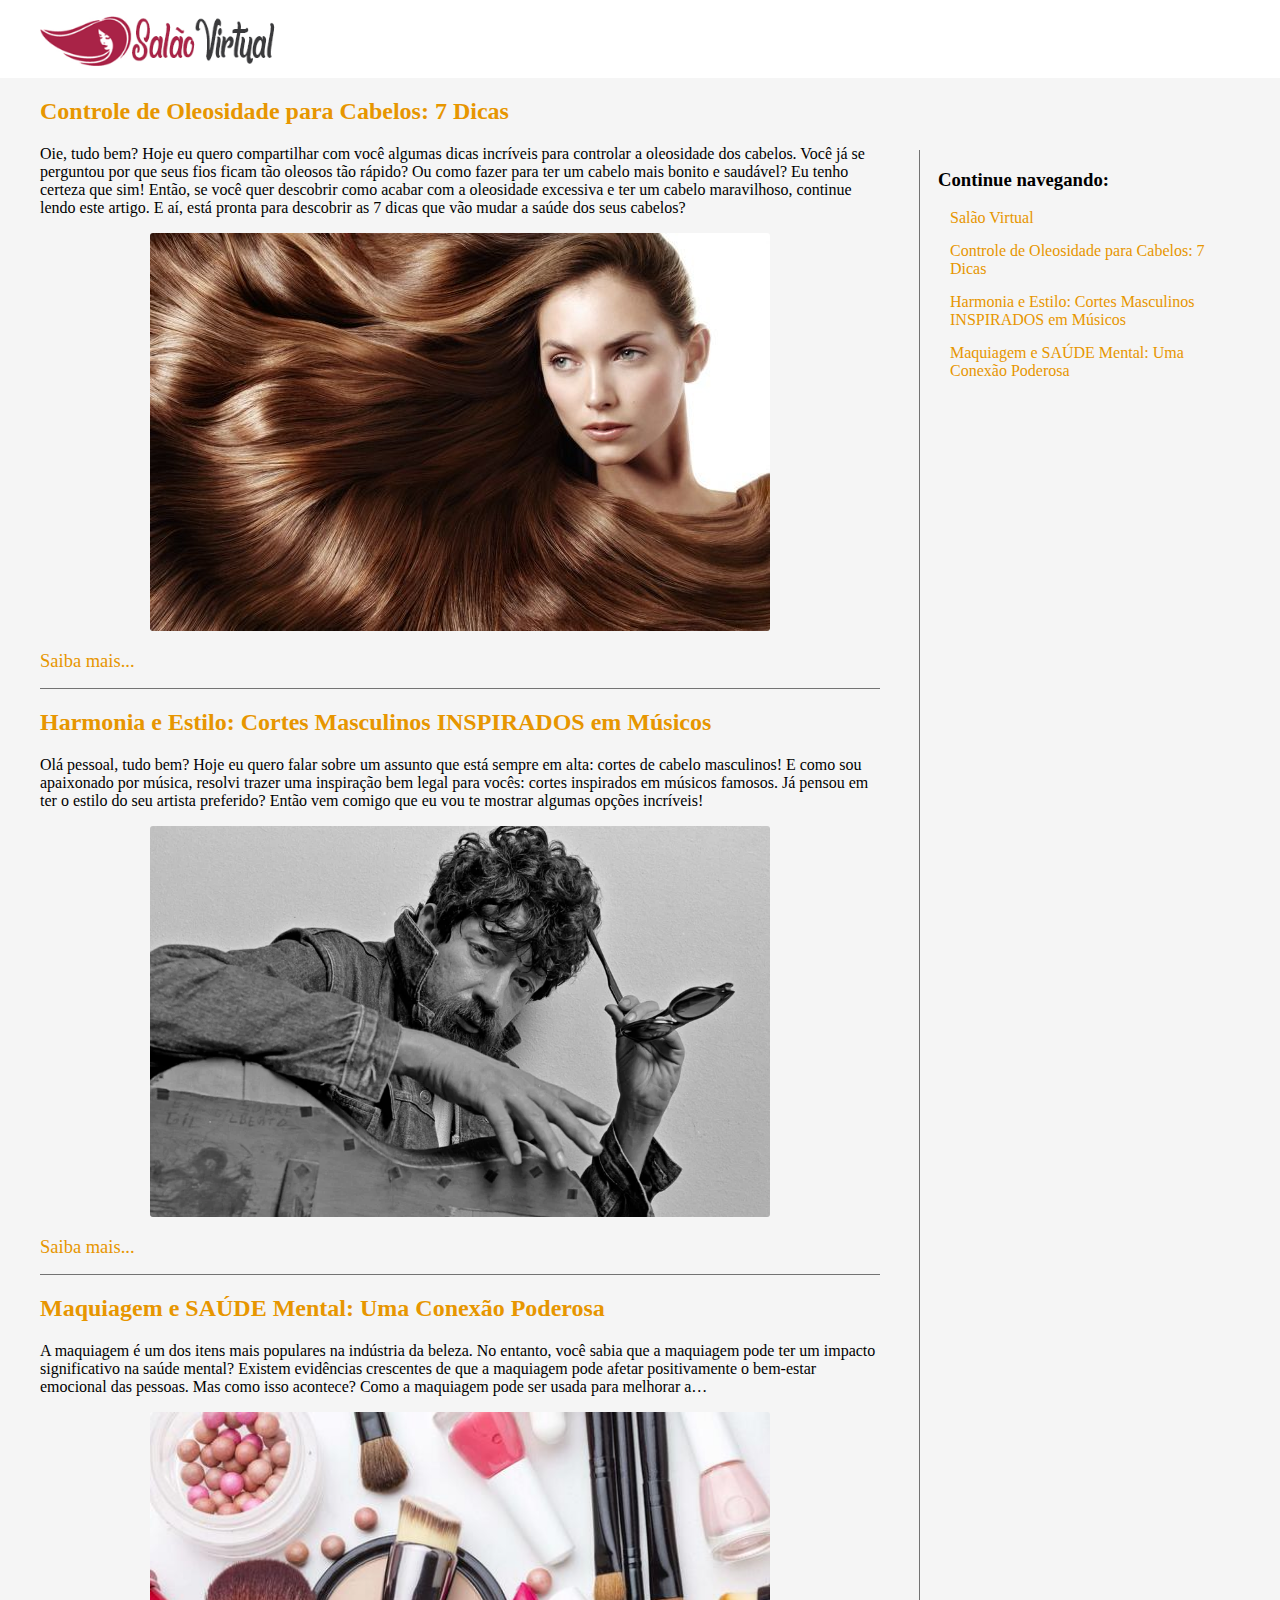
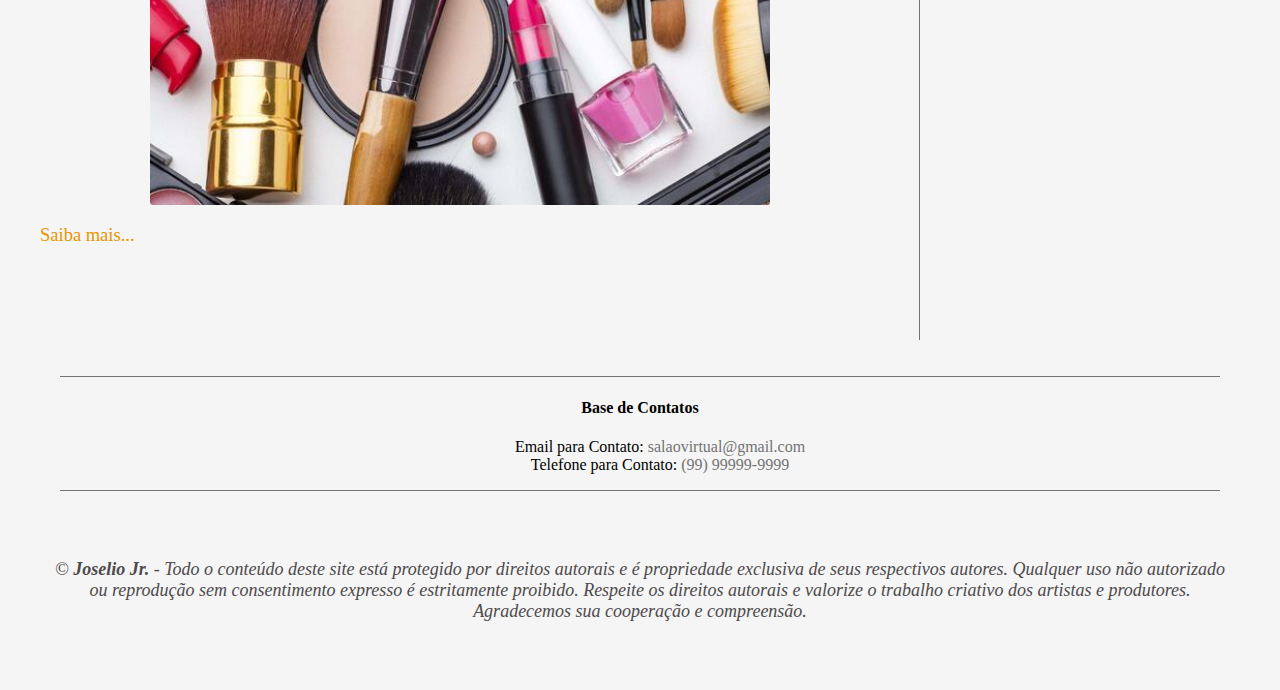
<file: index.html>
<!DOCTYPE html>
<html lang="pt-br">
<head>
    <meta charset="UTF-8">
    <meta http-equiv="X-UA-Compatible" content="IE=edge">
    <meta name="viewport" content="width=device-width, initial-scale=1.0">
    <title>Salão Virtual</title>
    <link rel="stylesheet" type="text/css" href="CSS/style.css">
    <link rel="shortcut icon" href="IMAGENS/icon.png" type="image/x-icon">
</head>
<body>
    <header>
        <figure id="logo">
            <a href="index.html"><img src="IMAGENS/logo.png" alt="Salão Virtual"></a>
        </figure>
    </header>

    <section>
        <div class="cont">
            <a class="tit" href="oliosidade.html">
                <h2>Controle de Oleosidade para Cabelos: 7 Dicas</h2>
            </a>


            <article>
                <p>
                    Oie, tudo bem? Hoje eu quero compartilhar com você algumas dicas incríveis para controlar a
                    oleosidade
                    dos cabelos. Você já se perguntou por que seus fios ficam tão oleosos tão rápido? Ou como fazer para
                    ter
                    um cabelo mais bonito e saudável? Eu tenho certeza que sim! Então, se você quer descobrir como
                    acabar
                    com a oleosidade excessiva e ter um cabelo maravilhoso, continue lendo este artigo. E aí, está
                    pronta
                    para descobrir as 7 dicas que vão mudar a saúde dos seus cabelos?
                </p>

                <figure class="mageart">
                    <a href="oliosidade.html"><img src="IMAGENS/cabelo.png" alt="Cabelo Liso"></a>
                </figure>
            </article>

            <p class="mais">
                <a href="oliosidade.html">Saiba mais...</a>
            </p>
        </div>

        <div class="cont">
            <a class="tit" href="musica.html">
                <h2>Harmonia e Estilo: Cortes Masculinos INSPIRADOS em Músicos</h2>
            </a>

            <article>
                <p>
                    Olá pessoal, tudo bem? Hoje eu quero falar sobre um assunto que está sempre em alta: cortes de
                    cabelo
                    masculinos! E como sou apaixonado por música, resolvi trazer uma inspiração bem legal para vocês:
                    cortes
                    inspirados em músicos famosos. Já pensou em ter o estilo do seu artista preferido? Então vem comigo
                    que
                    eu vou te mostrar algumas opções incríveis!
                </p>

                <figure class="mageart">
                    <a href="musica.html"><img src="IMAGENS/cabelo_musica.png" alt="Cabelo com referência musical"></a>
                </figure>
            </article>

            <p class="mais">
                <a href="musica.html">Saiba mais...</a>
            </p>
        </div>

        <div style="border-bottom: 0;" class="cont">
            <a class="tit" href="maquiagem.html">
                <h2>Maquiagem e SAÚDE Mental: Uma Conexão Poderosa</h2>
            </a>

            <article>
                <p>
                    A maquiagem é um dos itens mais populares na indústria da beleza. No entanto, você sabia que a
                    maquiagem pode ter um impacto significativo na saúde mental? Existem evidências crescentes de que a
                    maquiagem pode afetar positivamente o bem-estar emocional das pessoas. Mas como isso acontece? Como
                    a maquiagem pode ser usada para melhorar a…
                </p>

                <figure class="mageart">
                    <a href="maquiagem.html"><img src="IMAGENS/maquiagem.png" alt="Maquiagem"></a>
                </figure>
            </article>

            <p class="mais">
                <a href="maquiagem.html">Saiba mais...</a>
            </p>
        </div>
    </section>

    <section id="navegation">
        <aside>
            <nav>
                <h3>Continue navegando:</h3>
                
                <ul>
                    <li>
                        <a href="index.html">Salão Virtual</a>
                    </li>
                    <li>
                        <a href="oliosidade.html">Controle de Oleosidade para Cabelos: 7 Dicas</a>
                    </li>
                    <li>
                        <a href="musica.html">Harmonia e Estilo: Cortes Masculinos INSPIRADOS em Músicos</a>
                    </li>
                    <li>
                        <a href="maquiagem.html">Maquiagem e SAÚDE Mental: Uma Conexão Poderosa</a>
                    </li>
                </ul>
            </nav>
        </aside>
    </section>

    <footer>
        <div id="rodape">
            <h4>Base de Contatos</h4>

            <ul>
                <li>
                    Email para Contato: <a target="_blank" href="https://www.google.com/intl/pt-BR/gmail/about/">salaovirtual@gmail.com</a>
                </li>
                <li>
                    Telefone para Contato: <a target="_blank" href="https://web.whatsapp.com/">(99) 99999-9999</a>
                </li>
            </ul>
        </div>

        <div id="ass">
            <p>
                <i>&copy; <b>Joselio Jr.</b> - Todo o conteúdo deste site está protegido por direitos autorais e é propriedade exclusiva de seus respectivos autores. 
                Qualquer uso não autorizado ou reprodução sem consentimento expresso é estritamente proibido. Respeite os direitos autorais e valorize o trabalho 
                criativo dos artistas e produtores. Agradecemos sua cooperação e compreensão.</i>
            </p>
        </div>
    </footer>
</body>
</html>
</file>
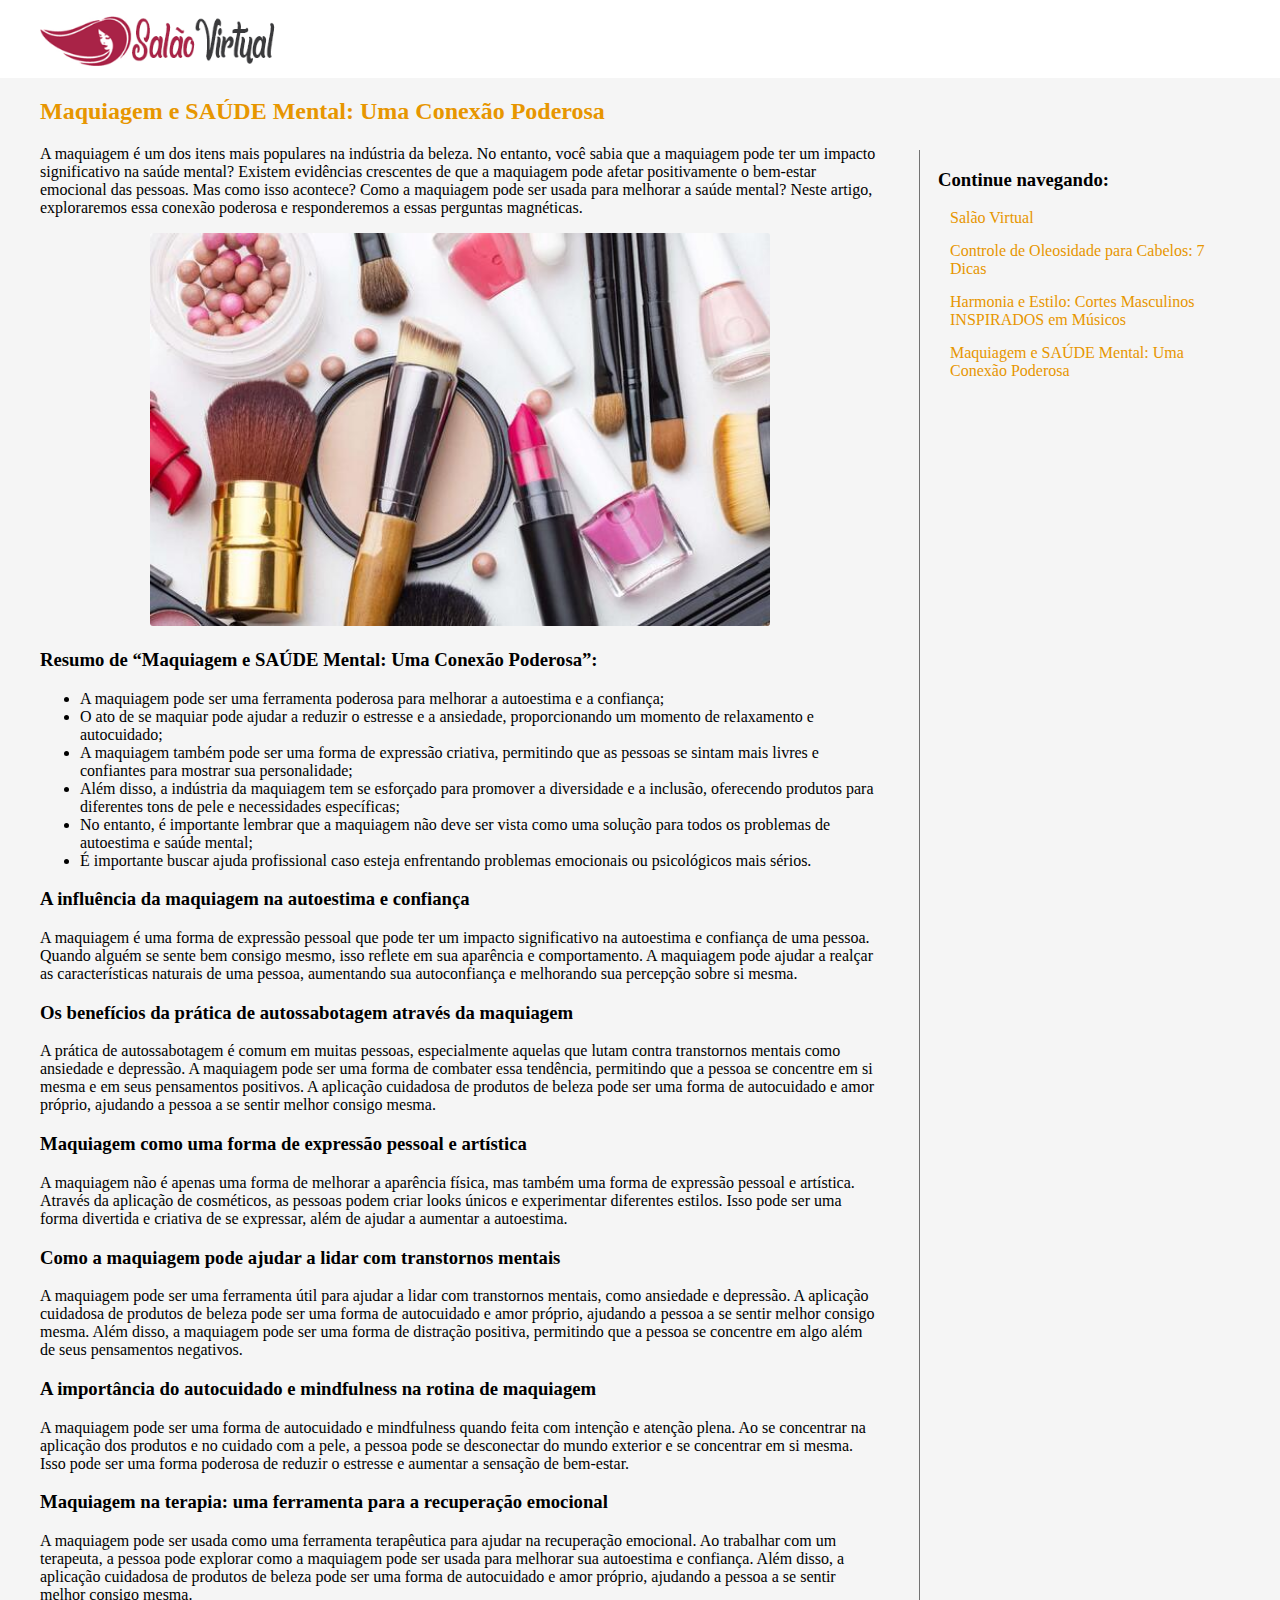
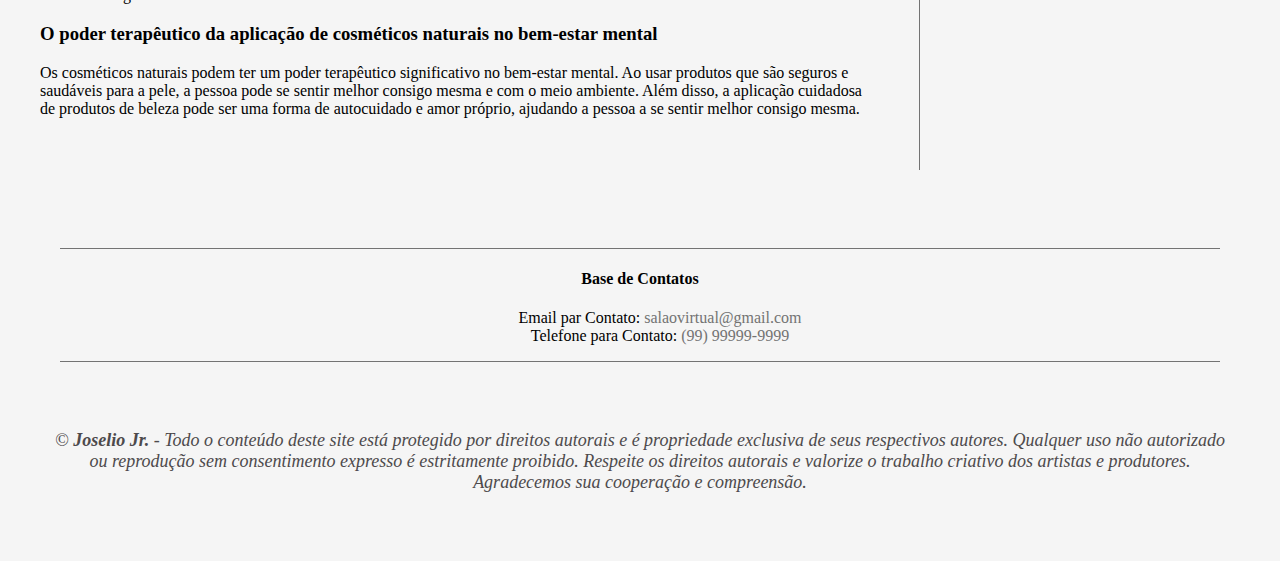
<file: maquiagem.html>
<!DOCTYPE html>
<html lang="pt-br">
<head>
    <meta charset="UTF-8">
    <meta http-equiv="X-UA-Compatible" content="IE=edge">
    <meta name="viewport" content="width=device-width, initial-scale=1.0">
    <title>Maquiagem e Saúde Mental</title>
    <link rel="stylesheet" type="text/css" href="CSS/style.css">
    <link rel="shortcut icon" href="IMAGENS/icon.png" type="image/x-icon">
</head>
<body>
    <header>
        <figure id="logo">
            <a href="index.html"><img src="IMAGENS/logo.png" alt="Salão Virtual"></a>
        </figure>
    </header>

    <section>
        <article>
            <h2>Maquiagem e SAÚDE Mental: Uma Conexão Poderosa</h2>

            <p>
                A maquiagem é um dos itens mais populares na indústria da beleza. No entanto, você sabia que a maquiagem
                pode ter um impacto significativo na saúde mental? Existem evidências crescentes de que a maquiagem pode
                afetar positivamente o bem-estar emocional das pessoas. Mas como isso acontece? Como a maquiagem pode
                ser usada para melhorar a saúde mental? Neste artigo, exploraremos essa conexão poderosa e responderemos
                a essas perguntas magnéticas.
            </p>

            <figure class="mageart">
                <img src="IMAGENS/maquiagem.png" alt="Maquiagem">
            </figure>

            <h3>Resumo de “Maquiagem e SAÚDE Mental: Uma Conexão Poderosa”:</h3>

            <ul>
                <li>
                    A maquiagem pode ser uma ferramenta poderosa para melhorar a autoestima e a confiança;
                </li>
                <li>
                    O ato de se maquiar pode ajudar a reduzir o estresse e a ansiedade, proporcionando um momento de
                    relaxamento e autocuidado;
                </li>
                <li>
                    A maquiagem também pode ser uma forma de expressão criativa, permitindo que as pessoas se sintam
                    mais livres e confiantes para mostrar sua personalidade;
                </li>
                <li>
                    Além disso, a indústria da maquiagem tem se esforçado para promover a diversidade e a inclusão,
                    oferecendo produtos para diferentes tons de pele e necessidades específicas;
                </li>
                <li>
                    No entanto, é importante lembrar que a maquiagem não deve ser vista como uma solução para todos os
                    problemas de autoestima e saúde mental;
                </li>
                <li>
                    É importante buscar ajuda profissional caso esteja enfrentando problemas emocionais ou psicológicos
                    mais sérios.
                </li>
            </ul>

            <h3>A influência da maquiagem na autoestima e confiança</h3>

            <p>
                A maquiagem é uma forma de expressão pessoal que pode ter um impacto significativo na autoestima e
                confiança de uma pessoa. Quando alguém se sente bem consigo mesmo, isso reflete em sua aparência e
                comportamento. A maquiagem pode ajudar a realçar as características naturais de uma pessoa, aumentando
                sua autoconfiança e melhorando sua percepção sobre si mesma.
            </p>

            <h3>Os benefícios da prática de autossabotagem através da maquiagem</h3>

            <p>
                A prática de autossabotagem é comum em muitas pessoas, especialmente aquelas que lutam contra
                transtornos mentais como ansiedade e depressão. A maquiagem pode ser uma forma de combater essa
                tendência, permitindo que a pessoa se concentre em si mesma e em seus pensamentos positivos. A aplicação
                cuidadosa de produtos de beleza pode ser uma forma de autocuidado e amor próprio, ajudando a pessoa a se
                sentir melhor consigo mesma.
            </p>

            <h3>Maquiagem como uma forma de expressão pessoal e artística</h3>

            <p>
                A maquiagem não é apenas uma forma de melhorar a aparência física, mas também uma forma de expressão
                pessoal e artística. Através da aplicação de cosméticos, as pessoas podem criar looks únicos e
                experimentar diferentes estilos. Isso pode ser uma forma divertida e criativa de se expressar, além de
                ajudar a aumentar a autoestima.
            </p>

            <h3>Como a maquiagem pode ajudar a lidar com transtornos mentais</h3>

            <p>
                A maquiagem pode ser uma ferramenta útil para ajudar a lidar com transtornos mentais, como ansiedade e
                depressão. A aplicação cuidadosa de produtos de beleza pode ser uma forma de autocuidado e amor próprio,
                ajudando a pessoa a se sentir melhor consigo mesma. Além disso, a maquiagem pode ser uma forma de
                distração positiva, permitindo que a pessoa se concentre em algo além de seus pensamentos negativos.
            </p>

            <h3>A importância do autocuidado e mindfulness na rotina de maquiagem</h3>

            <p>
                A maquiagem pode ser uma forma de autocuidado e mindfulness quando feita com intenção e atenção plena.
                Ao se concentrar na aplicação dos produtos e no cuidado com a pele, a pessoa pode se desconectar do
                mundo exterior e se concentrar em si mesma. Isso pode ser uma forma poderosa de reduzir o estresse e
                aumentar a sensação de bem-estar.
            </p>

            <h3>Maquiagem na terapia: uma ferramenta para a recuperação emocional</h3>

            <p>
                A maquiagem pode ser usada como uma ferramenta terapêutica para ajudar na recuperação emocional. Ao
                trabalhar com um terapeuta, a pessoa pode explorar como a maquiagem pode ser usada para melhorar sua
                autoestima e confiança. Além disso, a aplicação cuidadosa de produtos de beleza pode ser uma forma de
                autocuidado e amor próprio, ajudando a pessoa a se sentir melhor consigo mesma.
            </p>

            <h3>O poder terapêutico da aplicação de cosméticos naturais no bem-estar mental</h3>

            <p>
                Os cosméticos naturais podem ter um poder terapêutico significativo no bem-estar mental. Ao usar
                produtos que são seguros e saudáveis para a pele, a pessoa pode se sentir melhor consigo mesma e com o
                meio ambiente. Além disso, a aplicação cuidadosa de produtos de beleza pode ser uma forma de autocuidado
                e amor próprio, ajudando a pessoa a se sentir melhor consigo mesma.
            </p>
        </article>
    </section>

    <section id="navegation">
        <aside style="height: 1620px;">
            <nav>
                <h3>Continue navegando:</h3>
                
                <ul>
                    <li>
                        <a href="index.html">Salão Virtual</a>
                    </li>
                    <li>
                        <a href="oliosidade.html">Controle de Oleosidade para Cabelos: 7 Dicas</a>
                    </li>
                    <li>
                        <a href="musica.html">Harmonia e Estilo: Cortes Masculinos INSPIRADOS em Músicos</a>
                    </li>
                    <li>
                        <a href="maquiagem.html">Maquiagem e SAÚDE Mental: Uma Conexão Poderosa</a>
                    </li>
                </ul>
            </nav>
        </aside>
    </section>

    <footer>
        <div id="rodape">
            <h4>Base de Contatos</h4>

            <ul>
                <li>
                    Email par Contato: <a target="_blank" href="https://www.google.com/intl/pt-BR/gmail/about/">salaovirtual@gmail.com</a>
                </li>
                <li>
                    Telefone para Contato: <a target="_blank" href="https://web.whatsapp.com/">(99) 99999-9999</a>
                </li>
            </ul>
        </div>

        <div id="ass">
            <p>
                <i>&copy; <b>Joselio Jr.</b> - Todo o conteúdo deste site está protegido por direitos autorais e é propriedade exclusiva de seus respectivos autores. 
                Qualquer uso não autorizado ou reprodução sem consentimento expresso é estritamente proibido. Respeite os direitos autorais e valorize o trabalho 
                criativo dos artistas e produtores. Agradecemos sua cooperação e compreensão.</i>
            </p>
        </div>
    </footer>
</body>
</html>
</file>
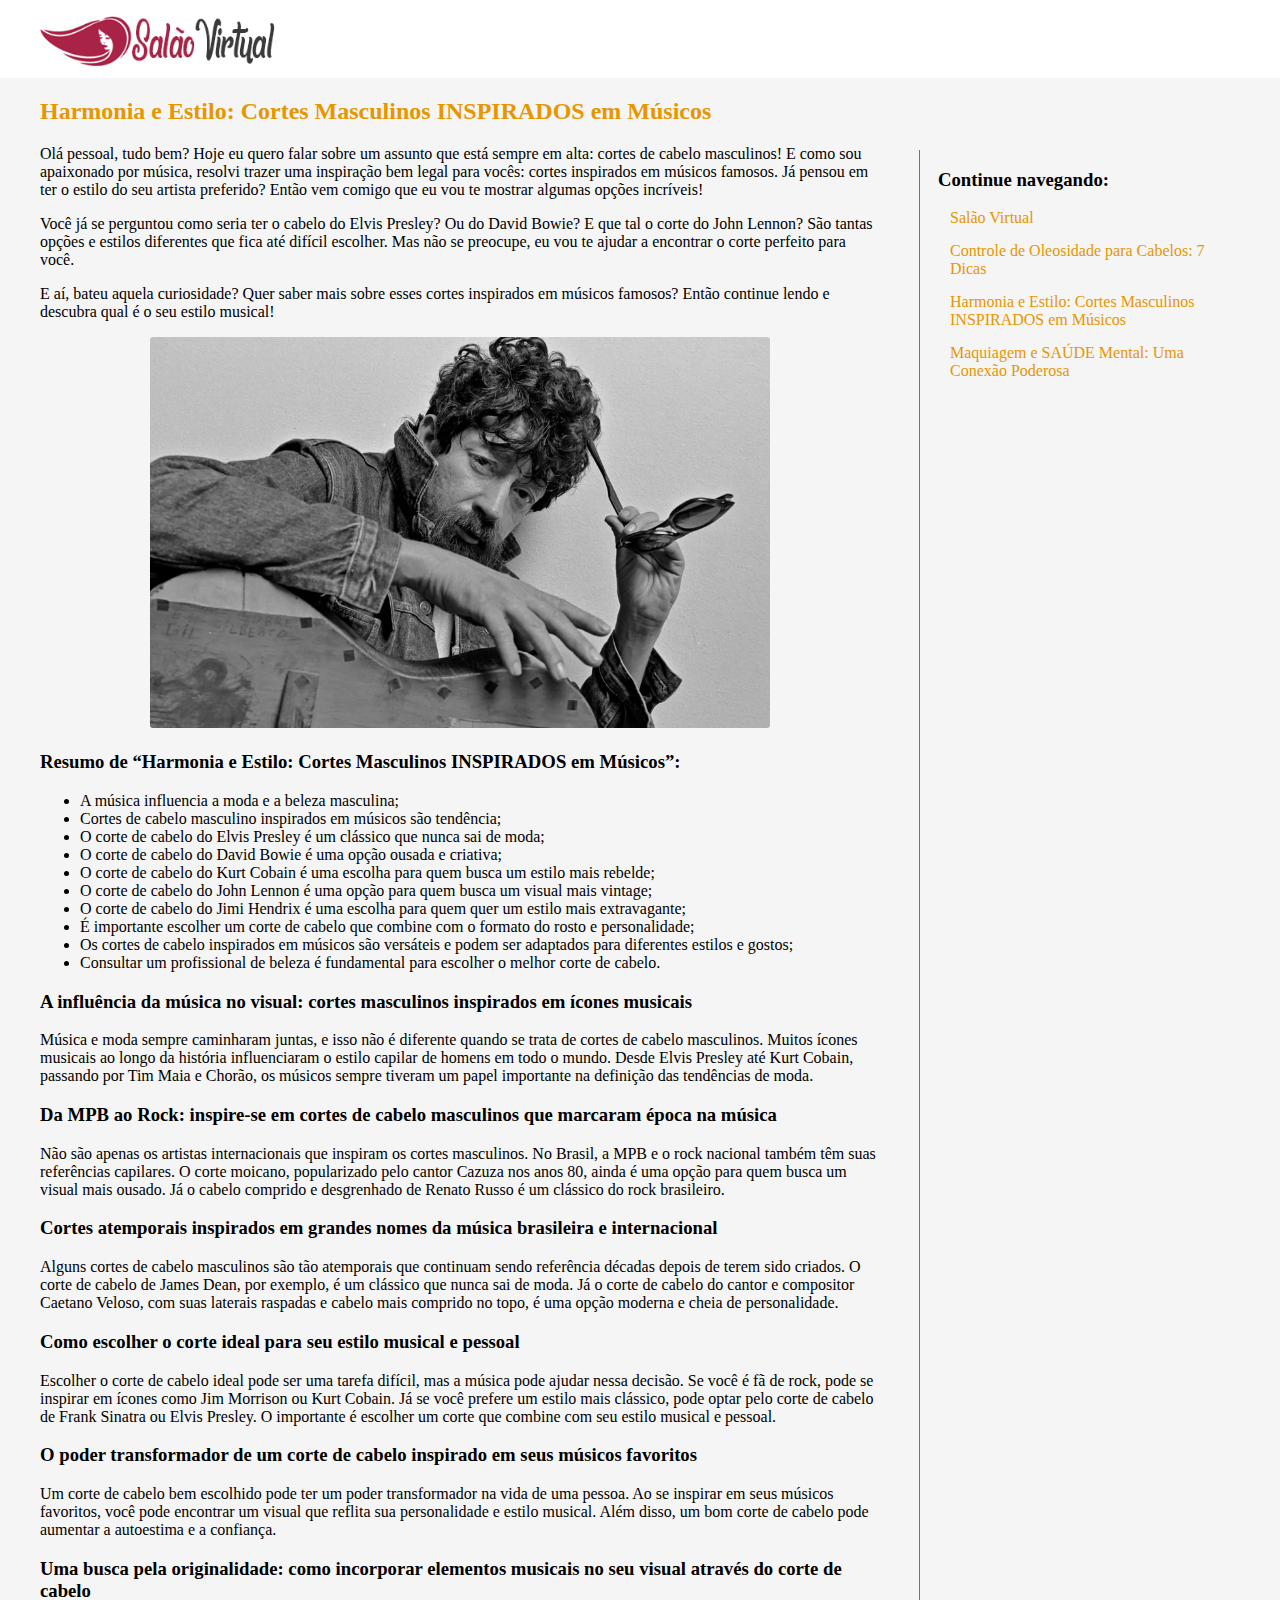
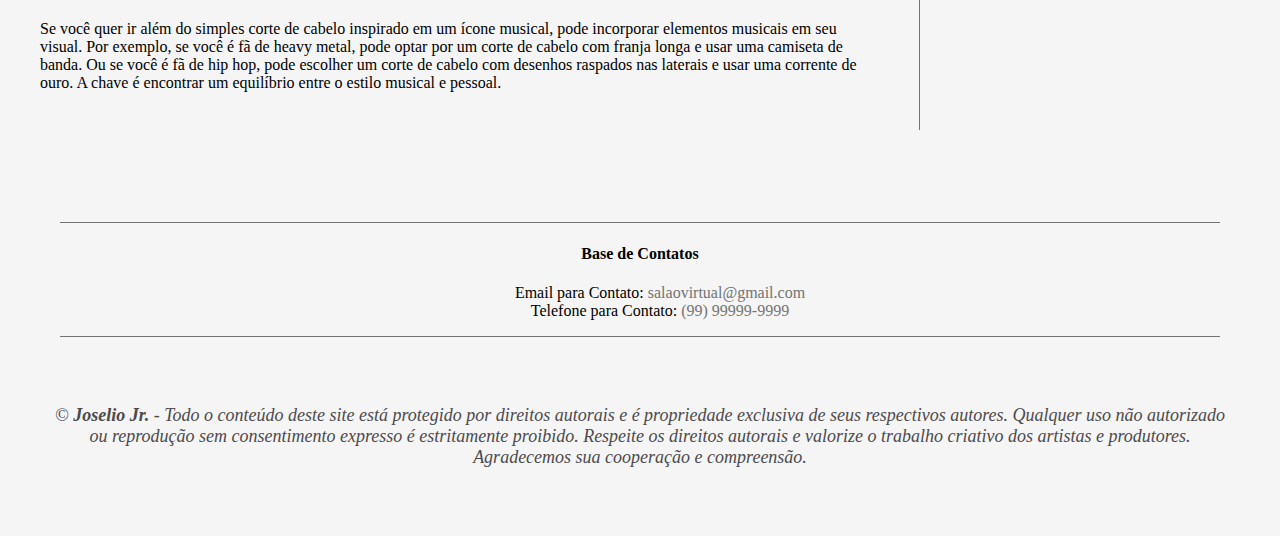
<file: musica.html>
<!DOCTYPE html>
<html lang="pt-br">
<head>
    <meta charset="UTF-8">
    <meta http-equiv="X-UA-Compatible" content="IE=edge">
    <meta name="viewport" content="width=device-width, initial-scale=1.0">
    <title>Harmonia e Estilo</title>
    <link rel="stylesheet" type="text/css" href="CSS/style.css">
    <link rel="shortcut icon" href="IMAGENS/icon.png" type="image/x-icon">
</head>
<body>
    <header>
        <figure id="logo">
            <a href="index.html"><img src="IMAGENS/logo.png" alt="Salão Virtual"></a>
        </figure>
    </header>

    <section>
        <h2>Harmonia e Estilo: Cortes Masculinos INSPIRADOS em Músicos</h2>

        <article>
            <p>
                Olá pessoal, tudo bem? Hoje eu quero falar sobre um assunto que está sempre em alta: cortes de cabelo
                masculinos! E como sou apaixonado por música, resolvi trazer uma inspiração bem legal para vocês: cortes
                inspirados em músicos famosos. Já pensou em ter o estilo do seu artista preferido? Então vem comigo que
                eu vou te mostrar algumas opções incríveis!
            </p>

            <p>
                Você já se perguntou como seria ter o cabelo do Elvis Presley? Ou do David Bowie? E que tal o corte do
                John Lennon? São tantas opções e estilos diferentes que fica até difícil escolher. Mas não se preocupe,
                eu vou te ajudar a encontrar o corte perfeito para você.
            </p>

            <p>
                E aí, bateu aquela curiosidade? Quer saber mais sobre esses cortes inspirados em músicos famosos? Então
                continue lendo e descubra qual é o seu estilo musical!
            </p>

            <figure class="mageart">
                <img src="IMAGENS/cabelo_musica.png" alt="Cabelo com referência musical">
            </figure>

            <h3>Resumo de “Harmonia e Estilo: Cortes Masculinos INSPIRADOS em Músicos”:</h3>

            <ul>
                <li>
                    A música influencia a moda e a beleza masculina;
                </li>
                <li>
                    Cortes de cabelo masculino inspirados em músicos são tendência;
                </li>
                <li>
                    O corte de cabelo do Elvis Presley é um clássico que nunca sai de moda;
                </li>
                <li>
                    O corte de cabelo do David Bowie é uma opção ousada e criativa;
                </li>
                <li>
                    O corte de cabelo do Kurt Cobain é uma escolha para quem busca um estilo mais rebelde;
                </li>
                <li>
                    O corte de cabelo do John Lennon é uma opção para quem busca um visual mais vintage;
                </li>
                <li>
                    O corte de cabelo do Jimi Hendrix é uma escolha para quem quer um estilo mais extravagante;
                </li>
                <li>
                    É importante escolher um corte de cabelo que combine com o formato do rosto e personalidade;
                </li>
                <li>
                    Os cortes de cabelo inspirados em músicos são versáteis e podem ser adaptados para diferentes
                    estilos e gostos;
                </li>
                <li>
                    Consultar um profissional de beleza é fundamental para escolher o melhor corte de cabelo.
                </li>
            </ul>

            <h3>A influência da música no visual: cortes masculinos inspirados em ícones musicais</h3>

            <p>
                Música e moda sempre caminharam juntas, e isso não é diferente quando se trata de cortes de cabelo
                masculinos. Muitos ícones musicais ao longo da história influenciaram o estilo capilar de homens em todo
                o mundo. Desde Elvis Presley até Kurt Cobain, passando por Tim Maia e Chorão, os músicos sempre tiveram
                um papel importante na definição das tendências de moda.
            </p>

            <h3>Da MPB ao Rock: inspire-se em cortes de cabelo masculinos que marcaram época na música</h3>

            <p>
                Não são apenas os artistas internacionais que inspiram os cortes masculinos. No Brasil, a MPB e o rock
                nacional também têm suas referências capilares. O corte moicano, popularizado pelo cantor Cazuza nos
                anos 80, ainda é uma opção para quem busca um visual mais ousado. Já o cabelo comprido e desgrenhado de
                Renato Russo é um clássico do rock brasileiro.
            </p>

            <h3>Cortes atemporais inspirados em grandes nomes da música brasileira e internacional</h3>

            <p>
                Alguns cortes de cabelo masculinos são tão atemporais que continuam sendo referência décadas depois de
                terem sido criados. O corte de cabelo de James Dean, por exemplo, é um clássico que nunca sai de moda.
                Já o corte de cabelo do cantor e compositor Caetano Veloso, com suas laterais raspadas e cabelo mais
                comprido no topo, é uma opção moderna e cheia de personalidade.
            </p>

            <h3>Como escolher o corte ideal para seu estilo musical e pessoal</h3>

            <p>
                Escolher o corte de cabelo ideal pode ser uma tarefa difícil, mas a música pode ajudar nessa decisão. Se
                você é fã de rock, pode se inspirar em ícones como Jim Morrison ou Kurt Cobain. Já se você prefere um
                estilo mais clássico, pode optar pelo corte de cabelo de Frank Sinatra ou Elvis Presley. O importante é
                escolher um corte que combine com seu estilo musical e pessoal.
            </p>

            <h3>O poder transformador de um corte de cabelo inspirado em seus músicos favoritos</h3>

            <p>
                Um corte de cabelo bem escolhido pode ter um poder transformador na vida de uma pessoa. Ao se inspirar
                em seus músicos favoritos, você pode encontrar um visual que reflita sua personalidade e estilo musical.
                Além disso, um bom corte de cabelo pode aumentar a autoestima e a confiança.
            </p>

            <h3>Uma busca pela originalidade: como incorporar elementos musicais no seu visual através do corte de
                cabelo</h3>

            <p>
                Se você quer ir além do simples corte de cabelo inspirado em um ícone musical, pode incorporar elementos
                musicais em seu visual. Por exemplo, se você é fã de heavy metal, pode optar por um corte de cabelo com
                franja longa e usar uma camiseta de banda. Ou se você é fã de hip hop, pode escolher um corte de cabelo
                com desenhos raspados nas laterais e usar uma corrente de ouro. A chave é encontrar um equilíbrio entre
                o estilo musical e pessoal.
            </p>
        </article>
    </section>

    <section id="navegation">
        <aside style="height: 1580px;">
            <nav>
                <h3>Continue navegando:</h3>
                
                <ul>
                    <li>
                        <a href="index.html">Salão Virtual</a>
                    </li>
                    <li>
                        <a href="oliosidade.html">Controle de Oleosidade para Cabelos: 7 Dicas</a>
                    </li>
                    <li>
                        <a href="musica.html">Harmonia e Estilo: Cortes Masculinos INSPIRADOS em Músicos</a>
                    </li>
                    <li>
                        <a href="maquiagem.html">Maquiagem e SAÚDE Mental: Uma Conexão Poderosa</a>
                    </li>
                </ul>
            </nav>
        </aside>
    </section>

    <footer>
        <div id="rodape">
            <h4>Base de Contatos</h4>

            <ul>
                <li>
                    Email para Contato: <a target="_blank" href="https://www.google.com/intl/pt-BR/gmail/about/">salaovirtual@gmail.com</a>
                </li>
                <li>
                    Telefone para Contato: <a target="_blank" href="https://web.whatsapp.com/">(99) 99999-9999</a>
                </li>
            </ul>
        </div>

        <div id="ass">
            <p>
                <i>&copy; <b>Joselio Jr.</b> - Todo o conteúdo deste site está protegido por direitos autorais e é propriedade exclusiva de seus respectivos autores. 
                Qualquer uso não autorizado ou reprodução sem consentimento expresso é estritamente proibido. Respeite os direitos autorais e valorize o trabalho 
                criativo dos artistas e produtores. Agradecemos sua cooperação e compreensão.</i>
            </p>
        </div>
    </footer>
</body>
</html>
</file>
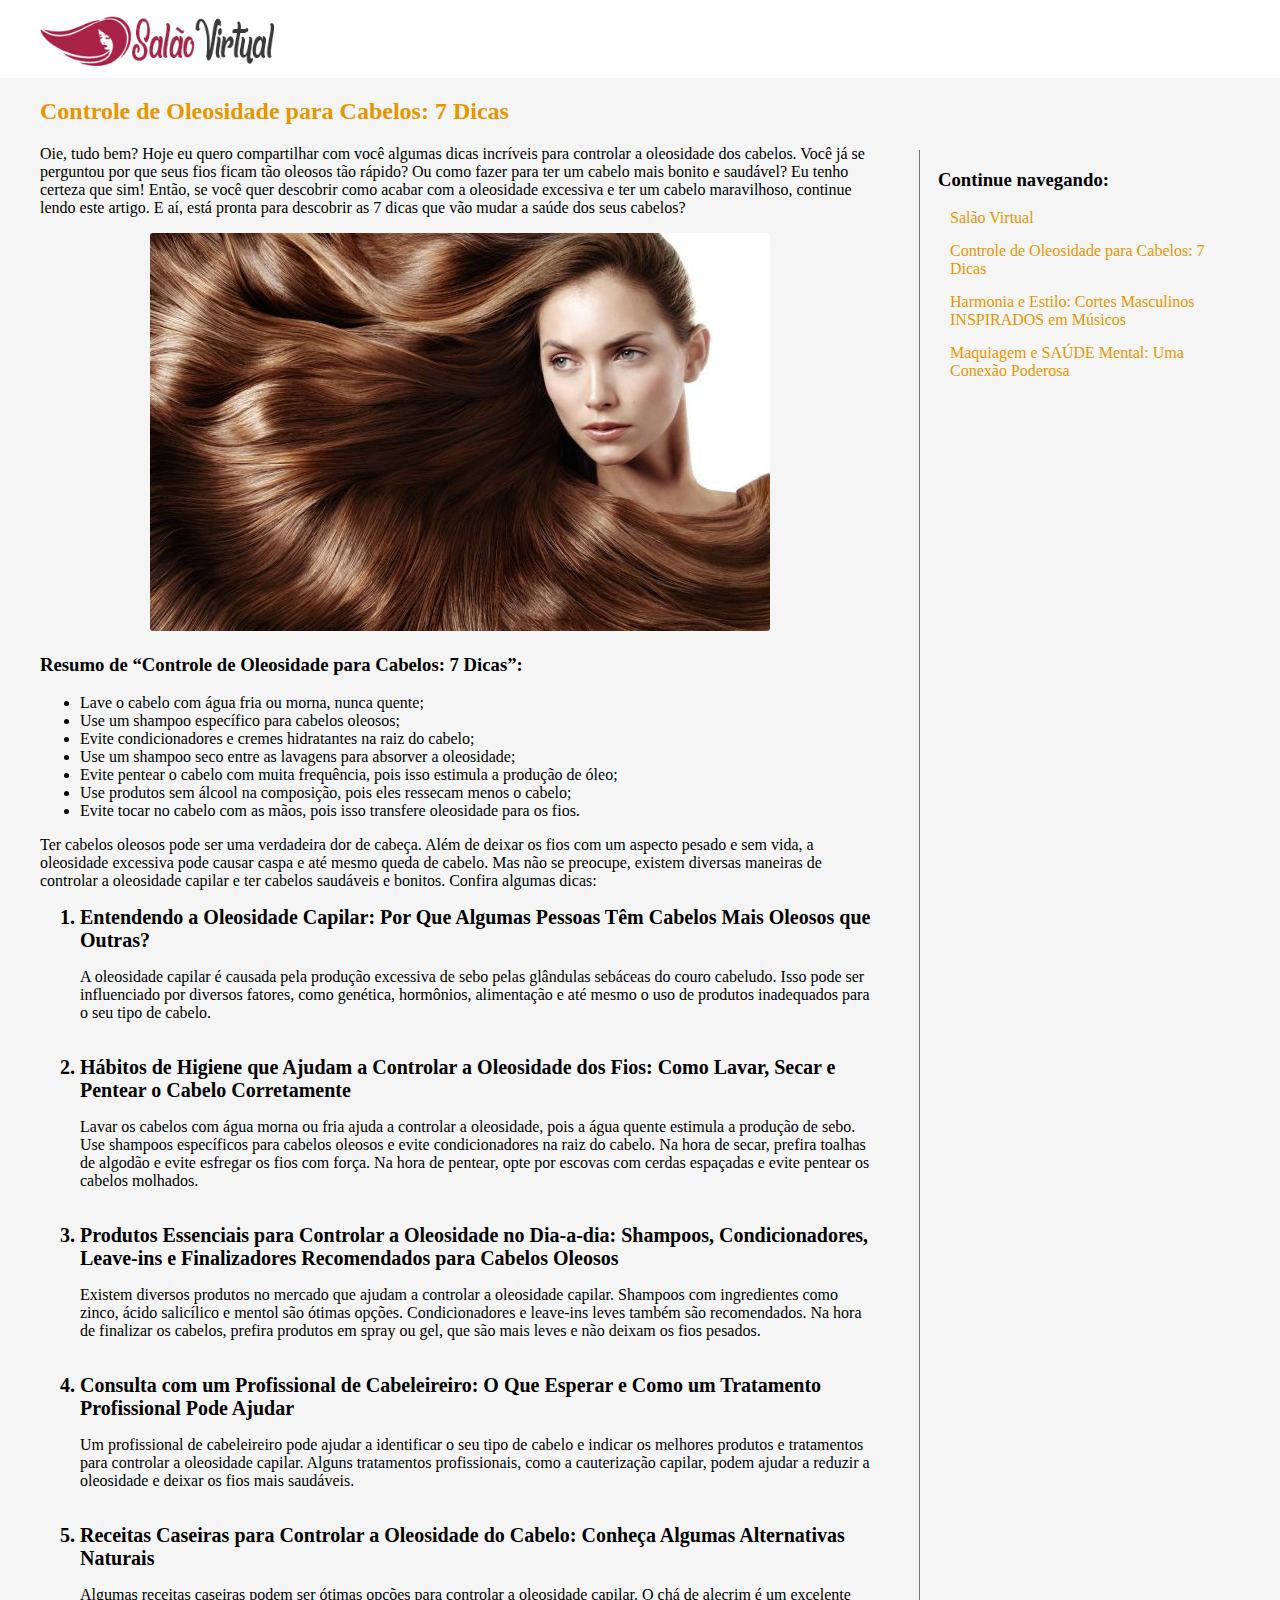
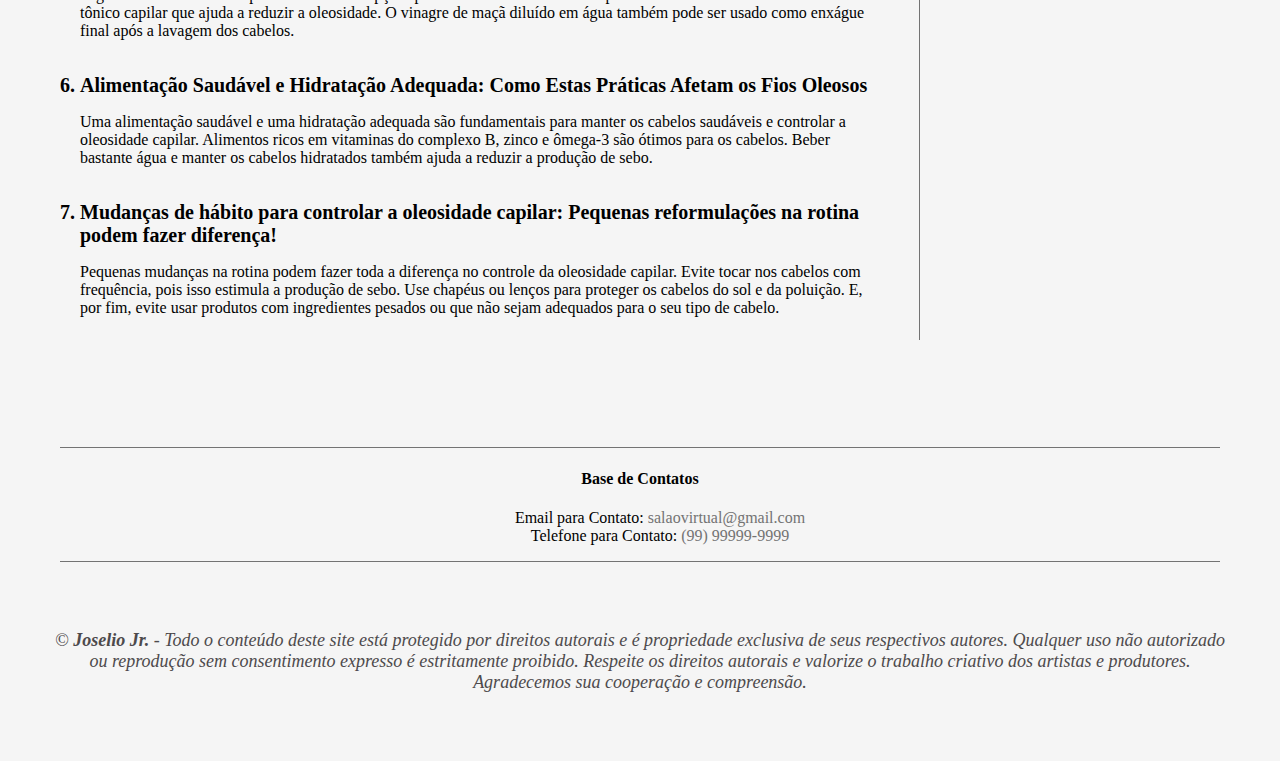
<file: oliosidade.html>
<!DOCTYPE html>
<html lang="pt-br">
<head>
    <meta charset="UTF-8">
    <meta http-equiv="X-UA-Compatible" content="IE=edge">
    <meta name="viewport" content="width=device-width, initial-scale=1.0">
    <title>Controle de Oleosidade</title>
    <link rel="stylesheet" type="text/css" href="CSS/style.css">
    <link rel="shortcut icon" href="IMAGENS/icon.png" type="image/x-icon">
</head>
<body>
    <header>
        <figure id="logo">
            <a href="index.html"><img src="IMAGENS/logo.png" alt="Salão Virtual"></a>
        </figure>
    </header>

    <section>
        <article>
            <h2>Controle de Oleosidade para Cabelos: 7 Dicas</h2>
            
            <p>
                Oie, tudo bem? Hoje eu quero compartilhar com você algumas dicas incríveis para controlar a oleosidade
                dos cabelos. Você já se perguntou por que seus fios ficam tão oleosos tão rápido? Ou como fazer para ter
                um cabelo mais bonito e saudável? Eu tenho certeza que sim! Então, se você quer descobrir como acabar
                com a oleosidade excessiva e ter um cabelo maravilhoso, continue lendo este artigo. E aí, está pronta
                para descobrir as 7 dicas que vão mudar a saúde dos seus cabelos?
            </p>

            <figure class="mageart">
                <img src="IMAGENS/cabelo.png" alt="Cabelo Liso">
            </figure>

            <h3>Resumo de “Controle de Oleosidade para Cabelos: 7 Dicas”:</h3>

            <ul>
                <li>Lave o cabelo com água fria ou morna, nunca quente;</li>
                <li>Use um shampoo específico para cabelos oleosos;</li>
                <li>Evite condicionadores e cremes hidratantes na raiz do cabelo;</li>
                <li>Use um shampoo seco entre as lavagens para absorver a oleosidade;</li>
                <li>Evite pentear o cabelo com muita frequência, pois isso estimula a produção de óleo;</li>
                <li>Use produtos sem álcool na composição, pois eles ressecam menos o cabelo;</li>
                <li>Evite tocar no cabelo com as mãos, pois isso transfere oleosidade para os fios.</li>
            </ul>

            <p>
                Ter cabelos oleosos pode ser uma verdadeira dor de cabeça. Além de deixar os fios com um aspecto pesado
                e sem vida, a oleosidade excessiva pode causar caspa e até mesmo queda de cabelo. Mas não se preocupe,
                existem diversas maneiras de controlar a oleosidade capilar e ter cabelos saudáveis e bonitos. Confira
                algumas dicas:
            </p>

            <div class="dicas">
                <ol type="1">
                    <li>
                        Entendendo a Oleosidade Capilar: Por Que Algumas Pessoas Têm Cabelos Mais Oleosos que Outras?
                    </li>

                    <p>
                        A oleosidade capilar é causada pela produção excessiva de sebo pelas glândulas sebáceas do couro
                        cabeludo. Isso pode ser influenciado por diversos fatores, como genética, hormônios, alimentação
                        e
                        até mesmo o uso de produtos inadequados para o seu tipo de cabelo.
                    </p><br>

                    <li>
                        Hábitos de Higiene que Ajudam a Controlar a Oleosidade dos Fios: Como Lavar, Secar e Pentear o
                        Cabelo Corretamente
                    </li>

                    <p>
                        Lavar os cabelos com água morna ou fria ajuda a controlar a oleosidade, pois a água quente
                        estimula a produção de sebo. Use shampoos específicos para cabelos oleosos e evite
                        condicionadores na raiz do cabelo. Na hora de secar, prefira toalhas de algodão e evite esfregar
                        os fios com força. Na hora de pentear, opte por escovas com cerdas espaçadas e evite pentear os
                        cabelos molhados.
                    </p><br>

                    <li>
                        Produtos Essenciais para Controlar a Oleosidade no Dia-a-dia: Shampoos, Condicionadores,
                        Leave-ins e Finalizadores Recomendados para Cabelos Oleosos
                    </li>

                    <p>
                        Existem diversos produtos no mercado que ajudam a controlar a oleosidade capilar. Shampoos com
                        ingredientes como zinco, ácido salicílico e mentol são ótimas opções. Condicionadores e
                        leave-ins leves também são recomendados. Na hora de finalizar os cabelos, prefira produtos em
                        spray ou gel, que são mais leves e não deixam os fios pesados.
                    </p><br>

                    <li>
                        Consulta com um Profissional de Cabeleireiro: O Que Esperar e Como um Tratamento Profissional
                        Pode Ajudar
                    </li>

                    <p>
                        Um profissional de cabeleireiro pode ajudar a identificar o seu tipo de cabelo e indicar os
                        melhores produtos e tratamentos para controlar a oleosidade capilar. Alguns tratamentos
                        profissionais, como a cauterização capilar, podem ajudar a reduzir a oleosidade e deixar os fios
                        mais saudáveis.
                    </p><br>

                    <li>
                        Receitas Caseiras para Controlar a Oleosidade do Cabelo: Conheça Algumas Alternativas Naturais
                    </li>

                    <p>
                        Algumas receitas caseiras podem ser ótimas opções para controlar a oleosidade capilar. O chá de
                        alecrim é um excelente tônico capilar que ajuda a reduzir a oleosidade. O vinagre de maçã
                        diluído em água também pode ser usado como enxágue final após a lavagem dos cabelos.
                    </p><br>

                    <li>
                        Alimentação Saudável e Hidratação Adequada: Como Estas Práticas Afetam os Fios Oleosos
                    </li>

                    <p>
                        Uma alimentação saudável e uma hidratação adequada são fundamentais para manter os cabelos
                        saudáveis e controlar a oleosidade capilar. Alimentos ricos em vitaminas do complexo B, zinco e
                        ômega-3 são ótimos para os cabelos. Beber bastante água e manter os cabelos hidratados também
                        ajuda a reduzir a produção de sebo.
                    </p><br>

                    <li>
                        Mudanças de hábito para controlar a oleosidade capilar: Pequenas reformulações na rotina podem
                        fazer diferença!
                    </li>

                    <p>
                        Pequenas mudanças na rotina podem fazer toda a diferença no controle da oleosidade capilar.
                        Evite tocar nos cabelos com frequência, pois isso estimula a produção de sebo. Use chapéus ou
                        lenços para proteger os cabelos do sol e da poluição. E, por fim, evite usar produtos com
                        ingredientes pesados ou que não sejam adequados para o seu tipo de cabelo.
                    </p>
                </ol>
            </div>
        </article>
    </section>

    <section id="navegation">
        <aside>
            <nav>
                <h3>Continue navegando:</h3>
                
                <ul>
                    <li>
                        <a href="index.html">Salão Virtual</a>
                    </li>
                    <li>
                        <a href="oliosidade.html">Controle de Oleosidade para Cabelos: 7 Dicas</a>
                    </li>
                    <li>
                        <a href="musica.html">Harmonia e Estilo: Cortes Masculinos INSPIRADOS em Músicos</a>
                    </li>
                    <li>
                        <a href="maquiagem.html">Maquiagem e SAÚDE Mental: Uma Conexão Poderosa</a>
                    </li>
                </ul>
            </nav>
        </aside>
    </section>

    <footer>
        <div id="rodape">
            <h4>Base de Contatos</h4>

            <ul>
                <li>
                    Email para Contato: <a target="_blank" href="https://www.google.com/intl/pt-BR/gmail/about/">salaovirtual@gmail.com</a>
                </li>
                <li>
                    Telefone para Contato: <a target="_blank" href="https://web.whatsapp.com/">(99) 99999-9999</a>
                </li>
            </ul>
        </div>

        <div id="ass">
            <p>
                <i>&copy; <b>Joselio Jr.</b> - Todo o conteúdo deste site está protegido por direitos autorais e é propriedade exclusiva de seus respectivos autores. 
                Qualquer uso não autorizado ou reprodução sem consentimento expresso é estritamente proibido. Respeite os direitos autorais e valorize o trabalho 
                criativo dos artistas e produtores. Agradecemos sua cooperação e compreensão.</i>
            </p>
        </div>
    </footer>
</body>
</html>
</file>
<file: CSS/style.css>
@charset "UTF-8";

body{
    margin: 0;
    padding-top: 80px;
    background-color: #f5f5f5;
}

#logo{
    float: left;
}

#logo img{
    height: 50px;
}

header{
    width: 100%;
    height: 78px;
    margin-top: -80px;
    background-color: #fff;
}

section{
    margin-left: 40px;
    margin-right: 400px;
}

h2{
    color: #e79600;
}

.cont{
    display: block;
    padding: 0;
    border-bottom: 1px solid #737373;
}

.tit{
    text-decoration: none;
    color: #e79600;
}

.mageart{
    text-align: center;
}

.mageart img{
    border-radius: 3px;
    width: 620px;
    height: auto;
}

.mais a{
    font-size: 18.5px;
    color: #e79600;
    text-decoration: none;
}

.dicas li{
    font-size: 20px;
    font-weight: bold;
}

#navegation{
    display: flex;
    float: right;
    padding-top: -100000px;
    border-left: 1px solid #737373;
}

#navegation aside{
    width: 25%;
    height: 1790px;
    position: absolute;
    top: 150px;
    right: 40px;
    border-left: 1px solid #737373;
}

#navegation h3{
    text-indent: 18px;
}

#navegation ul{
    list-style-type: none;
    margin-left: -10px;
}

#navegation li{
    padding-bottom: 15px;
}

#navegation a{
    text-decoration: none;
    color: #e79600;
}

#rodape{
    text-align: center;
    margin-top: 130px;
    border-top: 1px solid #737373;
    border-bottom: 1px solid #737373;
    margin-left: 60px;
    margin-right: 60px;
}

#rodape ul{
    list-style-type: none;
}

#rodape a{
    text-decoration: none;
    color: #737373;
}

#ass{
    text-align: center;
    font-size: 18px;
    color: #4D4A4C;
    padding: 50px;
}
</file>
